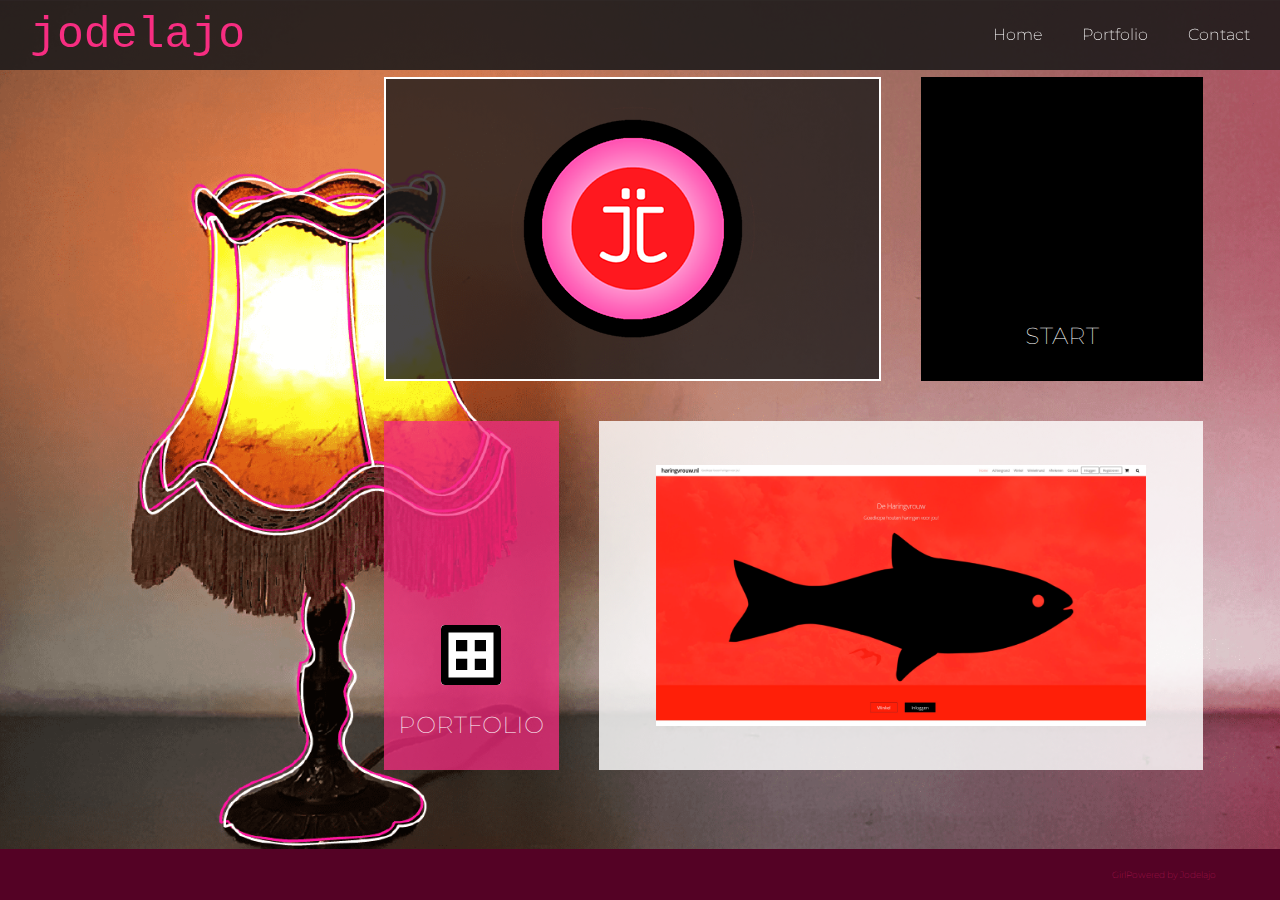
<file: index.html>
<!DOCTYPE html>
<html lang="en">
<head>
    <meta charset="UTF-8">
    <meta name="viewport" content="width=device-width, initial-scale=1.0">
    <title>ALOHA</title>
    <link rel="stylesheet" href="styles.css">
</head>
<body class="bg">
<header>
<nav>
    <h1>jodelajo</h1>
    <div id="navbar">
        <label for="hamburger">&#9776;</label>
        <input type="checkbox" id="hamburger"/>
    <div id="menu">
            <a href="index.html">Home</a>
            <a href="html/portfolio.html">Portfolio</a>
            <a href="html/contact.html">Contact</a>
        </div>
    </div>
</nav>
</header>
<main>
        <div id="block_logo">
            <img src="assets/logo300x300.png" alt="logo_jodelajo" id="logo_small"/>
        </div>
        <div id="block_black">
            <h2>start</h2>
        </div>
        <div id="block_portfolio">
            <a href="html/portfolio.html">
                <img class="logoPortfolio" src="assets/portfolio.svg" alt="logo_portfolio"/>
            </a>
            <h2>portfolio</h2>
        </div>
        <div id="block_image">
<!--            <a href="html/portfolio/haringvrouw.html">-->
            <img class="mySlides" src="assets/portfolio/haringvrouw.png" alt="haringvrouw">
<!--            </a>-->
            <img class="mySlides" src="assets/portfolio/kva2021.png" alt="kva21">
            <img class="mySlides" src="assets/portfolio/DBF.png" alt="DBF">
            <img class="mySlides" src="assets/portfolio/tentopvlie.png" alt="tent op vlie">
        </div>
</main>
<footer>
    <p>GirlPowered by Jodelajo</p>
</footer>
<script src="main.js"></script>

</body>
</html>
</file>
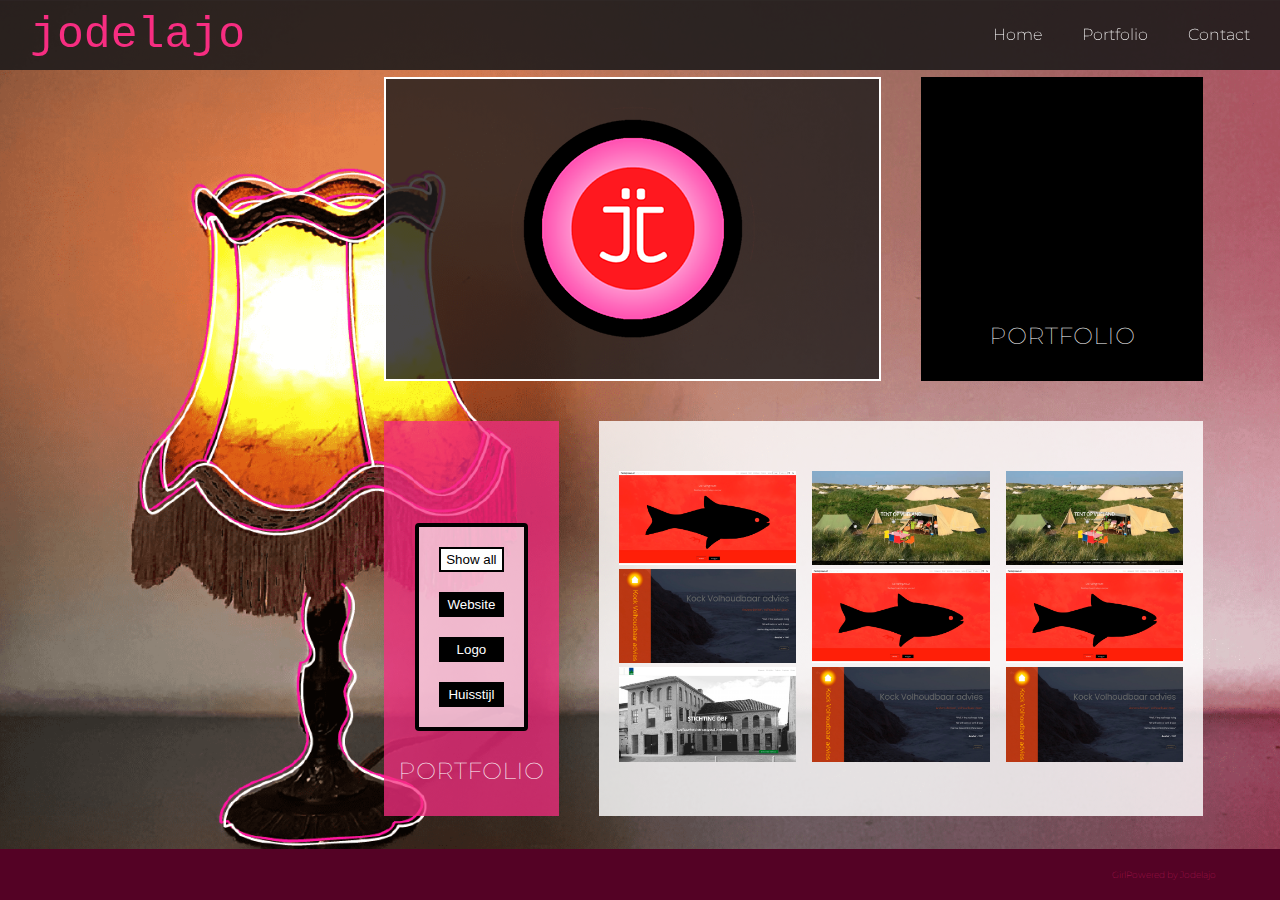
<file: html/portfolio.html>
<!DOCTYPE html>
<html lang="en">
<head>
    <meta charset="UTF-8">
    <meta name="viewport" content="width=device-width, initial-scale=1.0">
    <title>ALOHA</title>
    <link rel="stylesheet" href="../styles.css">
</head>
<body class="bg">
<header>
<nav>
    <h1>jodelajo</h1>
    <div id="navbar">
        <label for="hamburger">&#9776;</label>
        <input type="checkbox" id="hamburger"/>
    <div id="menu">
            <a href="../index.html">Home</a>
            <a href="portfolio.html">Portfolio</a>
            <a href="contact.html">Contact</a>
        </div>
    </div>
</nav>
</header>
<main>
        <div id="block_logo">
            <img src="../assets/logo300x300.png" alt="logo_jodelajo" id="logo_small"/>
        </div>
        <div id="block_black">
            <h2>portfolio</h2>
        </div>
        <div id="block_portfolio">
            <div id="myBtnContainer">
                <button class="btn active" onclick="filterSelection('all')"> Show all</button>
                <button class="btn" onclick="filterSelection('website')"> Website</button>
                <button class="btn" onclick="filterSelection('logo')"> Logo</button>
                <button class="btn" onclick="filterSelection('huisstijl')"> Huisstijl</button>
            </div>
            <h2>portfolio</h2>
        </div>
        <div id="block_image">

            <div id="port_container">
                <div class="content website show">
                    <a href="portfolio/haringvrouw.html">
                        <img class="mySlides_port" src="../assets/portfolio/haringvrouw.png" alt="haringvrouw">
                    </a>
                </div>
                <div class="content logo show">
                    <a href="portfolio/kva2021.html">
                        <img class="mySlides_port" src="../assets/portfolio/kva2021.png" alt="kva21">
                    </a>
                </div>
                <div class="content website show">
                    <a href="portfolio/dbf.html">
                        <img class="mySlides_port" src="../assets/portfolio/DBF.png" alt="DBF">
                    </a>
                </div>
                <div class="content website show">
                    <a href="portfolio/tentopvlie.html">
                        <img class="mySlides_port" src="../assets/portfolio/tentopvlie.png" alt="tent op vlie">
                    </a>
                </div>
                <div class="content huisstijl show">
                    <a href="portfolio/haringvrouw.html">
                        <img class="mySlides_port" src="../assets/portfolio/haringvrouw.png" alt="haringvrouw">
                    </a>
                </div>
                <div class="content logo show">
                    <a href="portfolio/kva2021.html">
                        <img class="mySlides_port" src="../assets/portfolio/kva2021.png" alt="kva21">
                    </a>
                </div>
                <div class="content website show">
                    <a href="portfolio/tentopvlie.html">
                        <img class="mySlides_port" src="../assets/portfolio/tentopvlie.png" alt="tent op vlie">
                    </a>
                </div>
                <div class="content huisstijl show">
                    <a href="portfolio/haringvrouw.html">
                        <img class="mySlides_port" src="../assets/portfolio/haringvrouw.png" alt="haringvrouw">
                    </a>
                </div>
                <div class="content website show">
                    <a href="portfolio/kva2021.html">
                        <img class="mySlides_port" src="../assets/portfolio/kva2021.png" alt="kva21">
                    </a>
                </div>
            </div>
        </div>
</main>
<footer>
    <p>GirlPowered by Jodelajo</p>
</footer>
<script src="../main.js"></script>

</body>
</html>
</file>
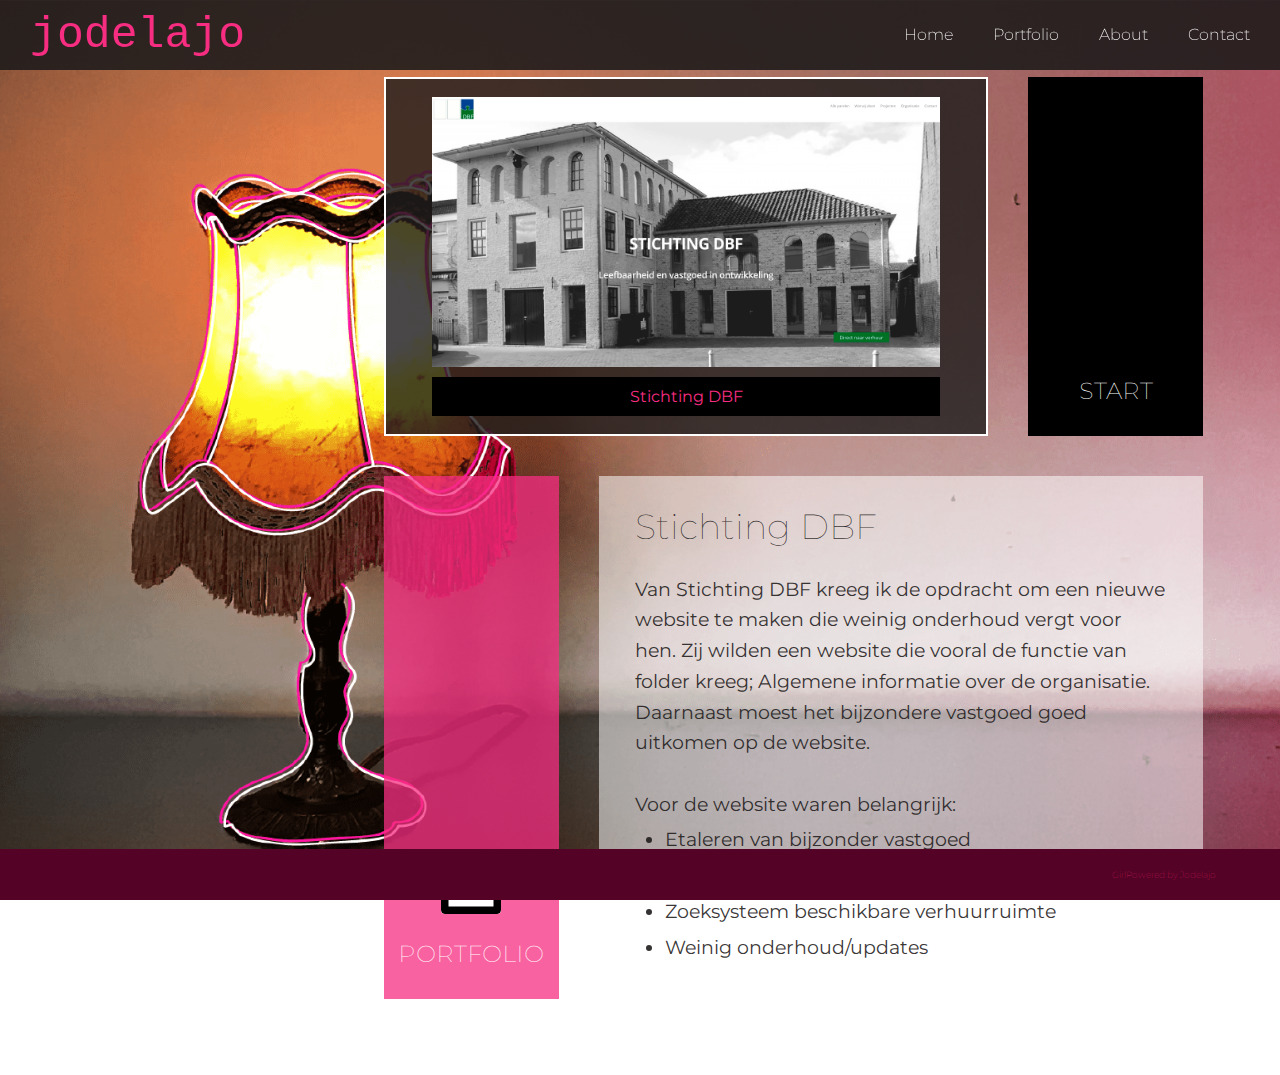
<file: html/portfolio/dbf.html>
<!DOCTYPE html>
<html lang="en">
<head>
    <meta charset="UTF-8">
    <meta name="viewport" content="width=device-width, initial-scale=1.0">
    <title>Jodelajo</title>
    <link rel="stylesheet" href="../../styles.css">
</head>
<body class="bg">
<header>
<nav>
    <a href="../../index.html" class="jodelajo"><h1>jodelajo</h1></a>
    <div id="navbar">
        <label for="hamburger">&#9776;</label>
        <input type="checkbox" id="hamburger"/>
    <div id="menu">
            <a href="../../index.html">Home</a>
            <a href="../portfolio.html">Portfolio</a>
            <a href="../about.html">About</a>
            <a href="../contact.html">Contact</a>
        </div>
    </div>
</nav>
</header>
<main id="main-hero">
        <div id="block_logo_hero">
            <img src="../../assets/portfolio/DBF.png" alt="Stichting DBF" id="hero-image"/>
        <div id="externe-link">
            <a href="https://stichtingdbf.nl/">Stichting DBF</a>
        </div>
        </div>
        <div id="block_black">
            <h2>start</h2>
        </div>
        <div id="block_portfolio_hero">
            <a href="../portfolio.html">
            <img class="logoPortfolio" src="../../assets/portfolio.svg" alt="logo_portfolio"/>
            </a>
            <h2>portfolio</h2>
        </div>
        <div id="block_image_hero">
            <h2>Stichting DBF</h2><br/>

            <p>
                Van Stichting DBF kreeg ik de opdracht om een nieuwe website te maken die weinig onderhoud vergt voor hen.
                Zij wilden een website die vooral de functie van folder kreeg; Algemene informatie over de organisatie.
                Daarnaast moest het bijzondere vastgoed goed uitkomen op de website.
            </p><br/>
            <ul>Voor de website waren belangrijk:
                <br/>
                <li>Etaleren van bijzonder vastgoed</li>
                <li>Algemene informatie over Stichting</li>
                <li>Zoeksysteem beschikbare verhuurruimte</li>
                <li>Weinig onderhoud/updates</li>
            </ul>
        </div>
</main>
<footer>
    <p>GirlPowered by Jodelajo</p>
</footer>
<script src="../../main.js"></script>

</body>
</html>
</file>
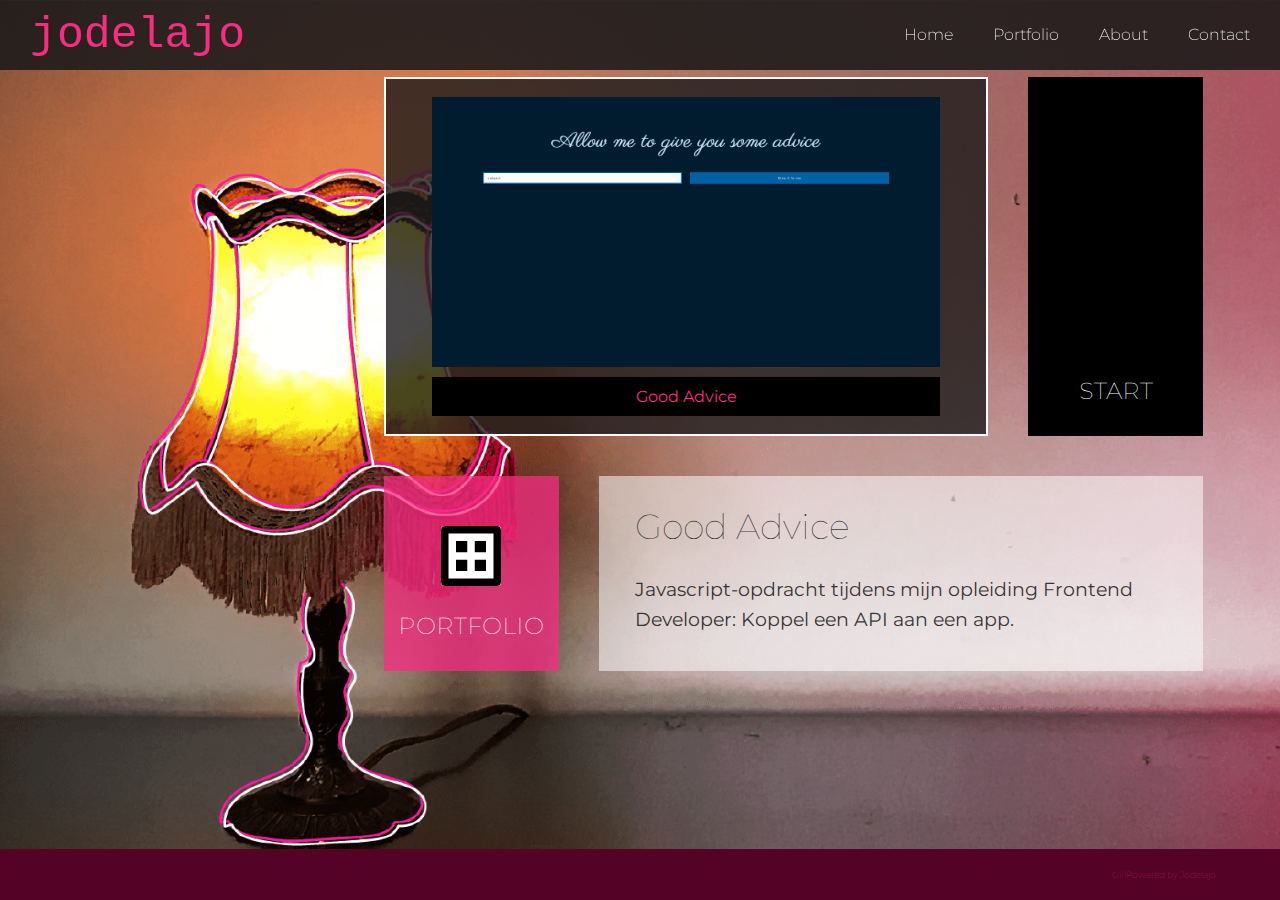
<file: html/portfolio/good_advice.html>
<!DOCTYPE html>
<html lang="en">
<head>
    <meta charset="UTF-8">
    <meta name="viewport" content="width=device-width, initial-scale=1.0">
    <title>Jodelajo</title>
    <link rel="stylesheet" href="../../styles.css">
</head>
<body class="bg">
<header>
<nav>
    <a href="../../index.html" class="jodelajo"><h1>jodelajo</h1></a>
    <div id="navbar">
        <label for="hamburger">&#9776;</label>
        <input type="checkbox" id="hamburger"/>
    <div id="menu">
            <a href="../../index.html">Home</a>
            <a href="../portfolio.html">Portfolio</a>
            <a href="../about.html">About</a>
            <a href="../contact.html">Contact</a>
        </div>
    </div>
</nav>
</header>
<main id="main-hero">
        <div id="block_logo_hero">
            <img src="../../assets/portfolio/good_advice_landscape.png" alt="good advice" id="hero-image"/>
        <div id="externe-link">
            <a href="https://jodelajo.github.io/good-advice/">Good Advice</a>
        </div>
        </div>
        <div id="block_black">
            <h2>start</h2>
        </div>
        <div id="block_portfolio_hero">
            <a href="../portfolio.html">
            <img class="logoPortfolio" src="../../assets/portfolio.svg" alt="logo_portfolio"/>
            </a>
            <h2>portfolio</h2>
        </div>
        <div id="block_image_hero">
            <h2>Good Advice</h2><br/>

            <p>
                Javascript-opdracht tijdens mijn opleiding Frontend Developer: Koppel een API aan een app.
            </p>

        </div>
</main>
<footer>
    <p>GirlPowered by Jodelajo</p>
</footer>
<script src="../../main.js"></script>

</body>
</html>
</file>
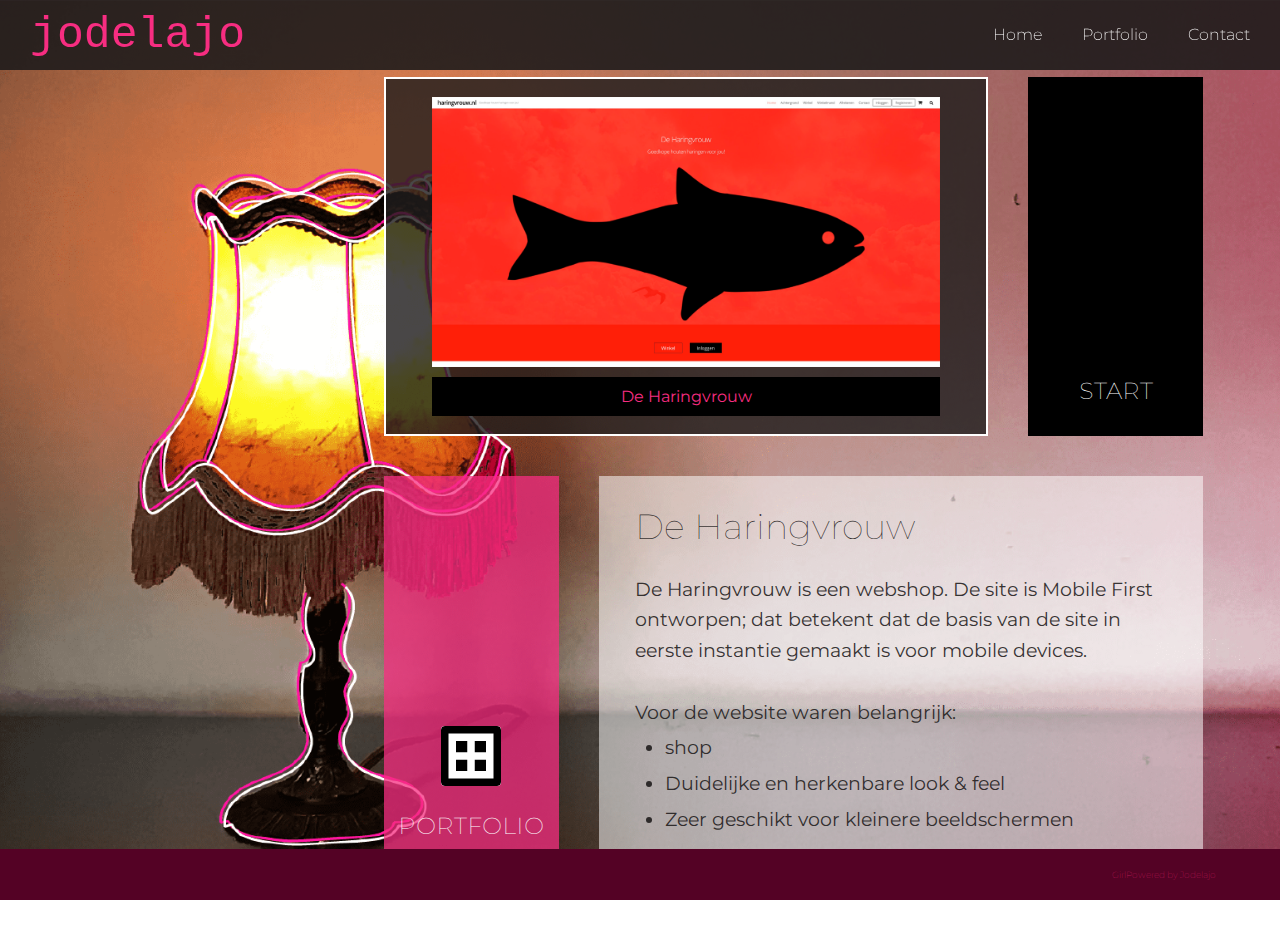
<file: html/portfolio/haringvrouw.html>
<!DOCTYPE html>
<html lang="en">
<head>
    <meta charset="UTF-8">
    <meta name="viewport" content="width=device-width, initial-scale=1.0">
    <title>ALOHA</title>
    <link rel="stylesheet" href="../../styles.css">
</head>
<body class="bg">
<header>
<nav>
    <h1>jodelajo</h1>
    <div id="navbar">
        <label for="hamburger">&#9776;</label>
        <input type="checkbox" id="hamburger"/>
    <div id="menu">
            <a href="../../index.html">Home</a>
            <a href="../portfolio.html">Portfolio</a>
            <a href="../contact.html">Contact</a>
        </div>
    </div>
</nav>
</header>
<main id="main-hero">
        <div id="block_logo_hero">
            <img src="../../assets/portfolio/haringvrouw.png" alt="haringvrouw" id="hero-image"/>
        <div id="externe-link">
            <a href="https://haringvrouw.nl/">De Haringvrouw</a>
        </div>
        </div>
        <div id="block_black">
            <h2>start</h2>
        </div>
        <div id="block_portfolio_hero">
            <a href="../portfolio.html">
            <img class="logoPortfolio" src="../../assets/portfolio.svg" alt="logo_portfolio"/>
            </a>
            <h2>portfolio</h2>
        </div>
        <div id="block_image_hero">
            <h2>De Haringvrouw</h2><br/>

            <p>
                De Haringvrouw is een webshop. De site is Mobile First ontworpen;
                dat betekent dat de basis van de site in eerste instantie gemaakt is voor mobile devices.
            </p><br/>
            <ul>Voor de website waren belangrijk:
                <br/>
                <li>shop</li>
                <li>Duidelijke en herkenbare look & feel</li>
                <li>Zeer geschikt voor kleinere beeldschermen</li>
            </ul>
        </div>
</main>
<footer>
    <p>GirlPowered by Jodelajo</p>
</footer>
<script src="../../main.js"></script>

</body>
</html>
</file>
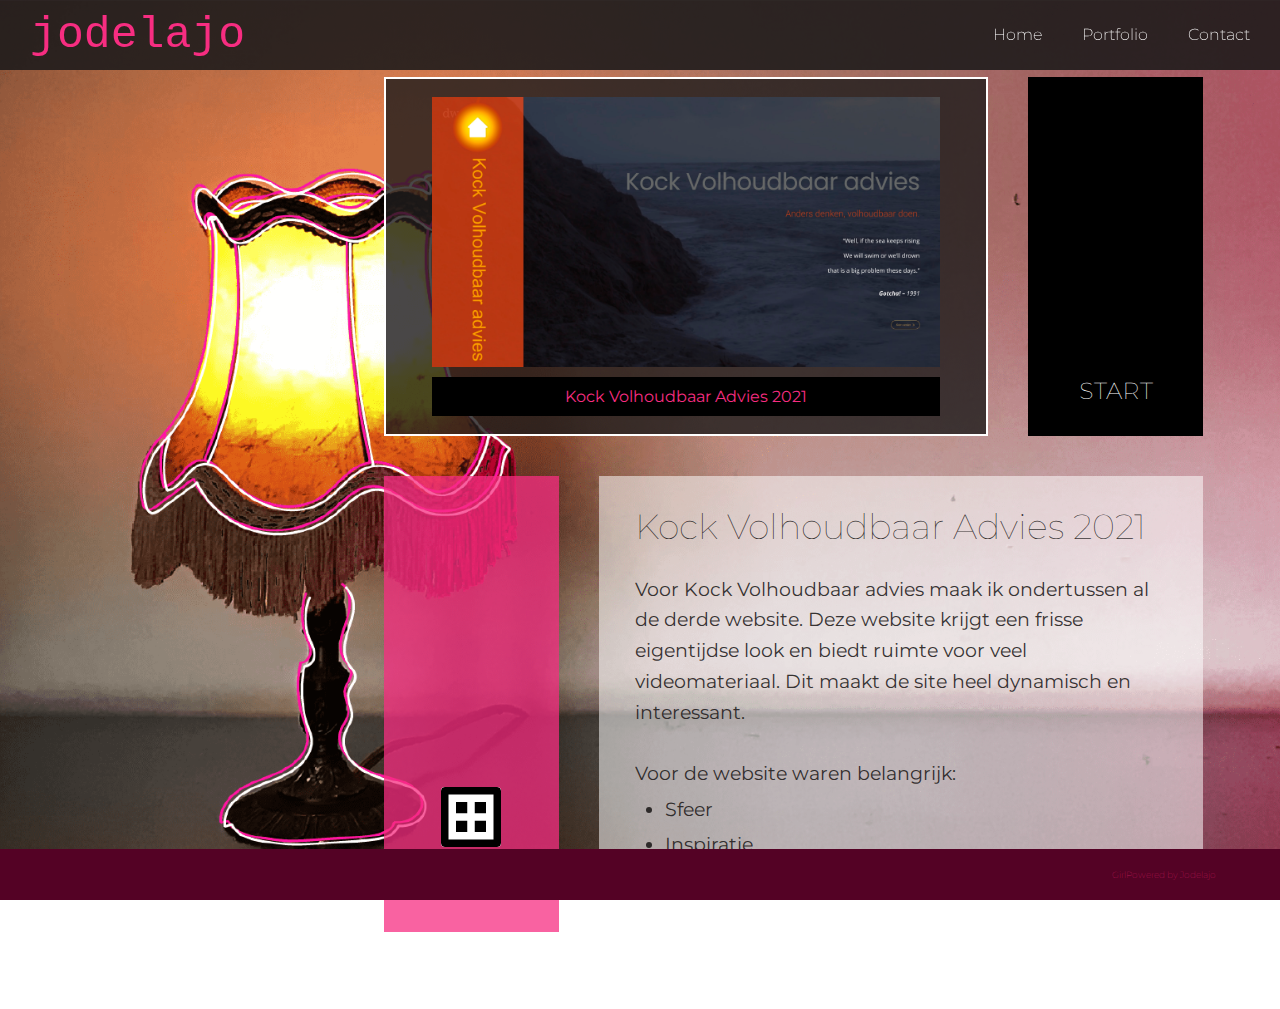
<file: html/portfolio/kva21.html>
<!DOCTYPE html>
<html lang="en">
<head>
    <meta charset="UTF-8">
    <meta name="viewport" content="width=device-width, initial-scale=1.0">
    <title>Jodelajo</title>
    <link rel="stylesheet" href="../../styles.css">
</head>
<body class="bg">
<header>
<nav>
    <h1>jodelajo</h1>
    <div id="navbar">
        <label for="hamburger">&#9776;</label>
        <input type="checkbox" id="hamburger"/>
    <div id="menu">
            <a href="../../index.html">Home</a>
            <a href="../portfolio.html">Portfolio</a>
            <a href="../contact.html">Contact</a>
        </div>
    </div>
</nav>
</header>
<main id="main-hero">
        <div id="block_logo_hero">
            <img src="../../assets/portfolio/kva2021.png" alt="kva21" id="hero-image"/>
        <div id="externe-link">
            <a href="https://jodelajo.nl/clean/">Kock Volhoudbaar Advies 2021</a>
        </div>
        </div>
        <div id="block_black">
            <h2>start</h2>
        </div>
        <div id="block_portfolio_hero">
            <a href="../portfolio.html">
            <img class="logoPortfolio" src="../../assets/portfolio.svg" alt="logo_portfolio"/>
            </a>
            <h2>portfolio</h2>
        </div>
        <div id="block_image_hero">
            <h2>Kock Volhoudbaar Advies 2021</h2><br/>

            <p>
                Voor Kock Volhoudbaar advies maak ik ondertussen al de derde website.
                Deze website krijgt een frisse eigentijdse look en biedt ruimte voor veel videomateriaal. Dit maakt de site heel dynamisch en interessant.
            </p><br/>
            <ul>Voor de website waren belangrijk:
                <br/>
                <li>Sfeer</li>
                <li>Inspiratie</li>
                <li>Stof tot nadenken</li>
            </ul>
        </div>
</main>
<footer>
    <p>GirlPowered by Jodelajo</p>
</footer>
<script src="../../main.js"></script>

</body>
</html>
</file>
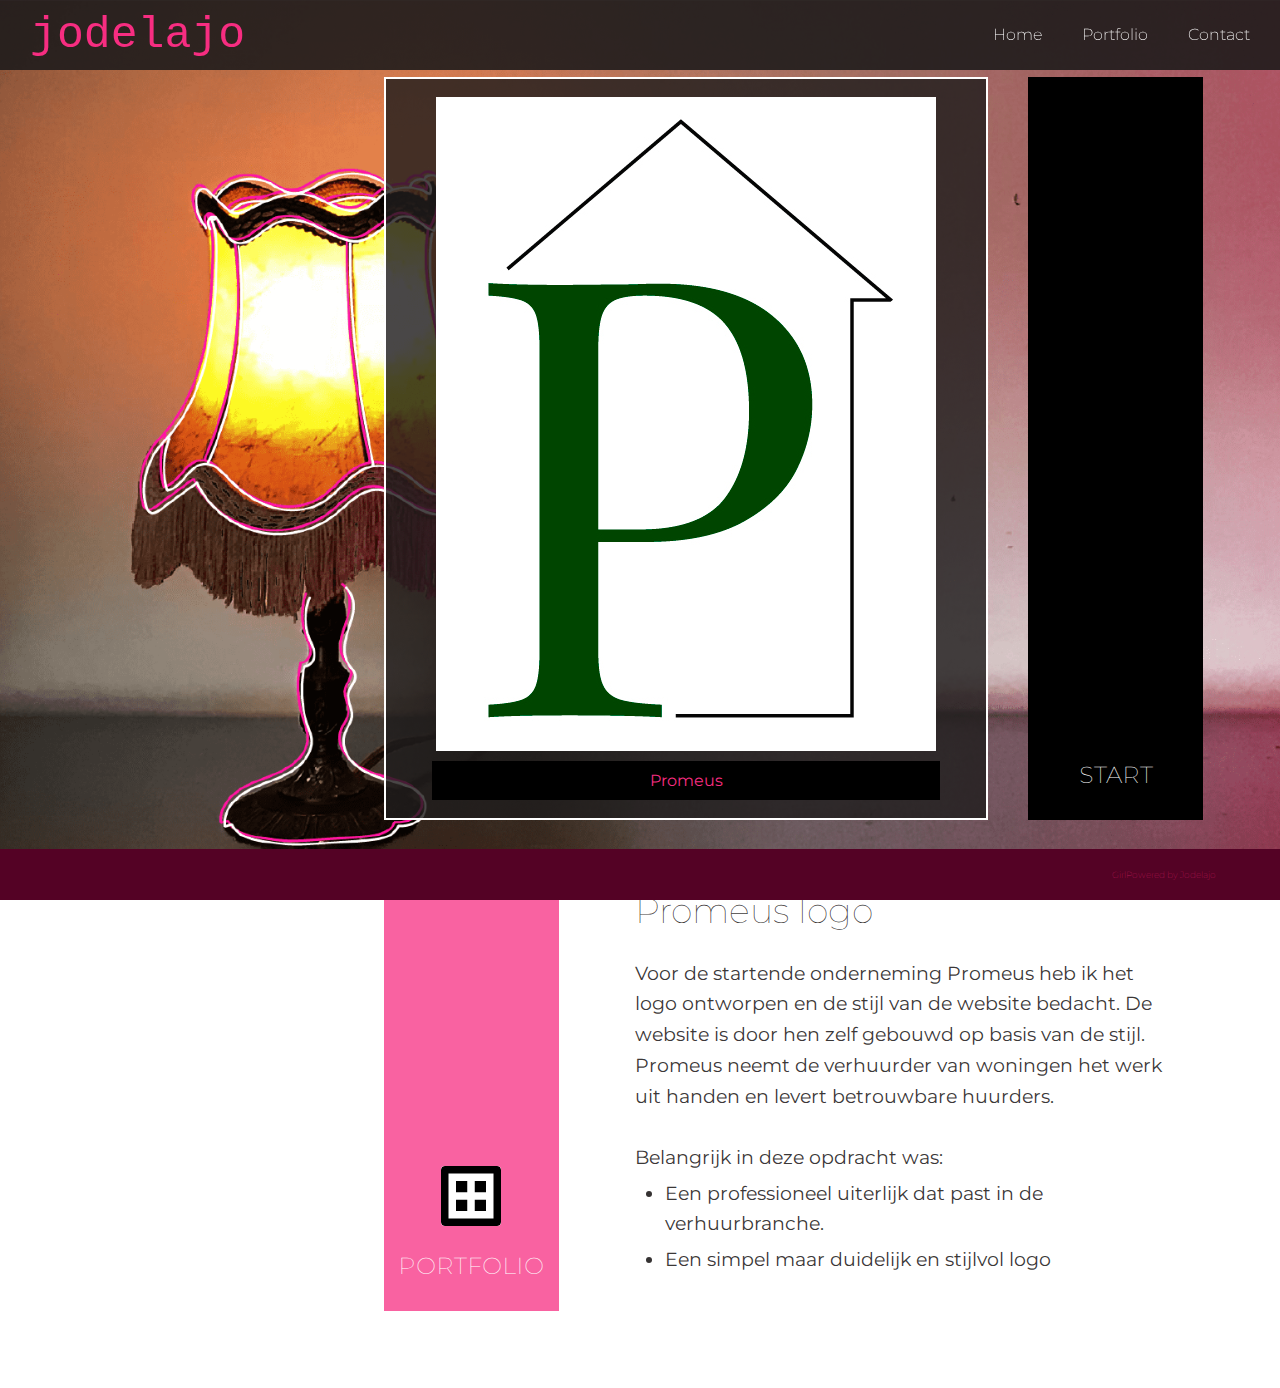
<file: html/portfolio/promeus.html>
<!DOCTYPE html>
<html lang="en">
<head>
    <meta charset="UTF-8">
    <meta name="viewport" content="width=device-width, initial-scale=1.0">
    <title>Jodelajo</title>
    <link rel="stylesheet" href="../../styles.css">
</head>
<body class="bg">
<header>
<nav>
    <h1>jodelajo</h1>
    <div id="navbar">
        <label for="hamburger">&#9776;</label>
        <input type="checkbox" id="hamburger"/>
    <div id="menu">
            <a href="../../index.html">Home</a>
            <a href="../portfolio.html">Portfolio</a>
            <a href="../contact.html">Contact</a>
        </div>
    </div>
</nav>
</header>
<main id="main-hero">
        <div id="block_logo_hero">
            <img src="../../assets/portfolio/logo_promeus.jpg" alt="logo Promeus" id="hero-image"/>
        <div id="externe-link">
            <a href="https://promeus.nl/">Promeus</a>
        </div>
        </div>
        <div id="block_black">
            <h2>start</h2>
        </div>
        <div id="block_portfolio_hero">
            <a href="../portfolio.html">
            <img class="logoPortfolio" src="../../assets/portfolio.svg" alt="logo_portfolio"/>
            </a>
            <h2>portfolio</h2>
        </div>
        <div id="block_image_hero">
            <h2>Promeus logo</h2><br/>

            <p>
                Voor de startende onderneming Promeus heb ik het logo ontworpen en de stijl van de website bedacht.
                De website is door hen zelf gebouwd op basis van de stijl. Promeus neemt de verhuurder van woningen het werk uit handen en levert betrouwbare huurders.
            </p><br/>
            <ul>Belangrijk in deze opdracht was:
                <br/>
                <li>Een professioneel uiterlijk dat past in de verhuurbranche.</li>
                <li>Een simpel maar duidelijk en stijlvol logo</li>
            </ul>
        </div>
</main>
<footer>
    <p>GirlPowered by Jodelajo</p>
</footer>
<script src="../../main.js"></script>

</body>
</html>
</file>
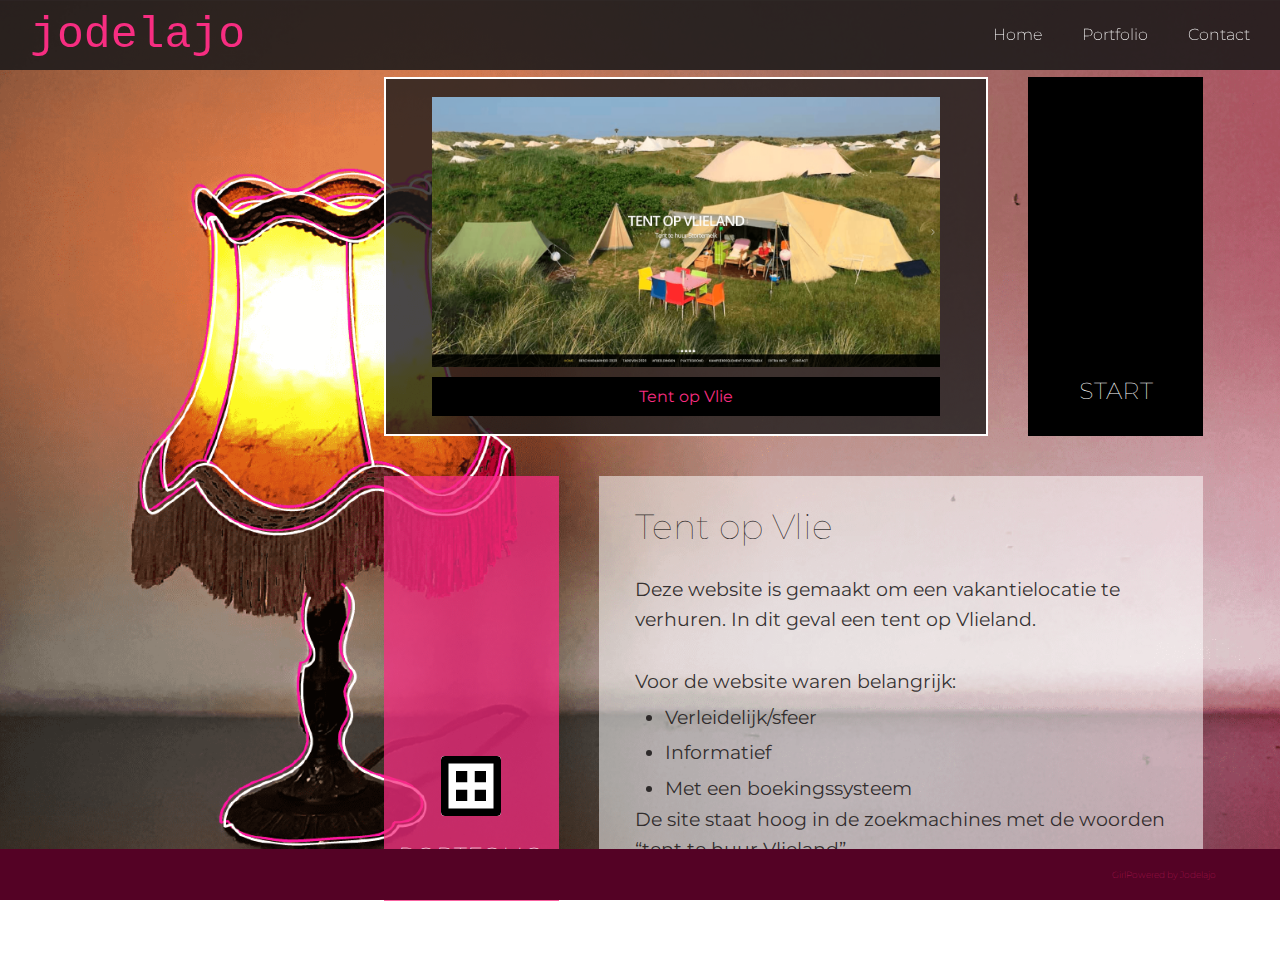
<file: html/portfolio/tentopvlie.html>
<!DOCTYPE html>
<html lang="en">
<head>
    <meta charset="UTF-8">
    <meta name="viewport" content="width=device-width, initial-scale=1.0">
    <title>Jodelajo</title>
    <link rel="stylesheet" href="../../styles.css">
</head>
<body class="bg">
<header>
<nav>
    <h1>jodelajo</h1>
    <div id="navbar">
        <label for="hamburger">&#9776;</label>
        <input type="checkbox" id="hamburger"/>
    <div id="menu">
            <a href="../../index.html">Home</a>
            <a href="../portfolio.html">Portfolio</a>
            <a href="../contact.html">Contact</a>
        </div>
    </div>
</nav>
</header>
<main id="main-hero">
        <div id="block_logo_hero">
            <img src="../../assets/portfolio/tentopvlie.png" alt="tent op vlie" id="hero-image"/>
        <div id="externe-link">
            <a href="https://tentopvlie.nl/">Tent op Vlie</a>
        </div>
        </div>
        <div id="block_black">
            <h2>start</h2>
        </div>
        <div id="block_portfolio_hero">
            <a href="../portfolio.html">
            <img class="logoPortfolio" src="../../assets/portfolio.svg" alt="logo_portfolio"/>
            </a>
            <h2>portfolio</h2>
        </div>
        <div id="block_image_hero">
            <h2>Tent op Vlie</h2><br/>

            <p>
                Deze website is gemaakt om een vakantielocatie te verhuren. In dit geval een tent op Vlieland.
            </p><br/>
            <ul>Voor de website waren belangrijk:
                <br/>
                <li>Verleidelijk/sfeer</li>
                <li>Informatief</li>
                <li>Met een boekingssysteem</li>
            </ul>
            <p>De site staat hoog in de zoekmachines met de woorden “tent te huur Vlieland”.</p>
        </div>
</main>
<footer>
    <p>GirlPowered by Jodelajo</p>
</footer>
<script src="../../main.js"></script>

</body>
</html>
</file>
<file: styles.css>
@import url('https://fonts.googleapis.com/css2?family=Montserrat:wght@200;400&display=swap');

* {
    padding: 0;
    margin: 0;
}

body {
    font-family: sans-serif;
    color: #ffffff;
    width: 100%;
    height: auto;
    background-image: url("./assets/bg_jodelajo_portrait_xsmall.png");
    background-repeat: no-repeat;
    background-size: cover;
    background-attachment: fixed;
    background-position: center top;
}

nav {
    background-color: rgba(31, 28, 28, 0.9);
    font-family: montserrat, sans-serif;
    font-weight: 200;
    position: fixed;
    top: 0;
    width: 100%;
    display: flex;
    justify-content: space-between;
    align-items: center;
    padding-top: 10px;
    padding-bottom: 10px;
}

nav h1 {
    font-family: "Courier New";
    font-weight: 200;
    color: rgba(247, 45, 129, 1);
    font-size: 2.8em;
    margin-left: 30px;
}
.jodelajo {
    text-decoration: none;
}

#navbar {
    display: flex;
    flex-direction: column;
    margin-right: 30px;
}

nav label {
    display: block;
    font-size: 2.4em;
    align-self: flex-end;
}

#hamburger, #menu {
    display: none;
}

#menu {
    align-self: flex-end;
    align-content: space-between;
}

.menuClass {
    display: block;
    text-decoration: none;
    padding-top: 8px;
    padding-bottom: 5px;
    text-align: end;
}

#menu a {
    color: #ffffff;
}

nav input:checked ~ #menu {
    display: block;

}
h2 {
    font-family: "montserrat", 'sans-serif';
    font-weight: lighter;
    font-size: 1em;
}
main {
    padding: 12% 6% 3% 6%;
    display: grid;
    grid-template-columns: 1fr;
    grid-template-rows: auto;
    grid-template-areas:
                "block_logo"
                "block_portfolio"
                "block_image";
    grid-gap: 40px;
}

#main-hero {
    padding: 22% 6% 3% 6%;
    display: grid;
    grid-template-columns: 3fr;
    grid-template-rows: auto;
    grid-template-areas:
                "block_portfolio block_logo block_logo"
                "block_image block_image block_image";
    grid-gap: 20px;
}

.logoPortfolio {
    display: block;
    background-color: #ffffff;
    border-radius: 4px;
    margin-bottom: 20px;
    width: 60px;
    height: 60px;
    margin-left: auto;
    margin-right: auto;

}

#hero-image {
    max-width: 90%;
    height: auto;
}

#block_logo_hero {
    border: 2px solid #ffffff;
    background-color: rgba(31, 28, 28, 0.81);
    grid-area: block_logo;
    display: flex;
    justify-content: center;
    align-items: center;
    flex-direction: column;
    padding: 3%;
    row-gap: 10px;
}
#externe-link {
    background-color: #000000;
    width: 90%;
    text-align: center;
    padding-top: 10px;
    padding-bottom: 10px;
}

#externe-link a {
    font-family: montserrat, sans-serif;
    font-weight: 400;
    text-decoration: none;
    color: rgba(247, 45, 129, 1);
}

#block_logo {
    display: none;
}


#block_black, #block_portfolio, #block_portfolio_hero {
    font-family: montserrat, sans-serif;
    font-variant: small-caps;
    /*font-size: 1.6em;*/
    background-color: #000;
    grid-area: block_black;
    display: flex;
    align-items: center;
    justify-content: flex-end;
    padding-top: 30px;
    padding-bottom: 30px;
    align-content: flex-end;
    flex-direction: column;
}

#block_black {
    display: none;
}

#block_portfolio, #block_portfolio_hero {
    background-color: rgba(247, 45, 129, 0.75);
    grid-area: block_portfolio;
}

#block_portfolio_hero {
    padding-left: 20px;
    padding-right: 20px;
}

#block_image {
    background-color: rgba(255, 255, 255, 0.81);
    grid-area: block_image;
    display: flex;
    align-items: center;
    justify-content: center;
    align-content: flex-end;
    flex-direction: column;
    padding-top: 30px;
    padding-bottom: 30px;
}

#block_image_hero {
    background-color: rgba(255, 255, 255, 0.53);
    grid-area: block_image;
    padding: 6%;
    font-family: montserrat, sans-serif;
    font-weight: 400;
    font-size: 1.2em;
    color: rgba(31, 28, 28, 0.9);
    line-height: 1.6em;
}

#block_image_hero li {
    margin-top: 5px;
    margin-left: 30px;
}

.content {
    display: none;
    width: 100%;
}

.show {
    display: block;
}

#port_container {
    column-count: 1;
    overflow: hidden;
}

.mySlides_port{
    width: 100%;
    height: auto;
}

footer {
    font-family: montserrat, sans-serif;
    font-weight: 200;
    background-color: #540225;
    padding: 20px 5%;
    text-align: end;
    color: rgba(247, 45, 129, 0.55);
    position: fixed;
    bottom: 0;
    width: 90%;
    font-size: 9px;
}

/*slideshow*/
.mySlides {
    display: none;
    max-width: 90%;
    max-height: 90%;
}

#myBtnContainer {
    /*margin-bottom: 20px;*/
    background-color: rgba(255, 255, 255, 0.65);
    border: 4px solid #000000;
    border-radius: 4px;
    padding: 10px;
    display: flex;
    justify-content: space-between;
    flex-wrap: wrap;
    gap: 10px;
}

.btn {
    border: 2px solid #000000;
    margin: 0;
    padding:3px 5px;
    background-color: #000000;
    color: #ffffff;
}

.btn a {
    font-family: montserrat, sans-serif;
    color: #ffffff;
}

/* Add a grey background color on mouse-over */
.btn:hover {
    background-color: #ddd;
}

/* Add a dark background color to the active button */
.btn.active {
    background-color: #ffffff;
    color: #000000;
}

@media screen and (min-width: 480px) {
    h2 {
        font-size: 1.4em;
    }
}


@media screen and (min-width: 576px) {
    body {
        background-image: url("./assets/bg_jodelajo_portrait.png");
    }

    h2 {
        font-size: 1.8em;
    }

    #port_container {
        column-count: 2;
        margin: 20px;
        padding: 0;
    }
}

@media screen and (min-width: 992px) {
    body {
        background-image: url("./assets/bg_21.png");
        background-repeat: no-repeat;
        background-size: cover;
        background-position: top left;
    }
    .bg_landing {
        background-image: url("./assets/bg_21_button.png");
        background-repeat: no-repeat;
        background-size: cover;
        background-position: top left;


    }

    #landing-page {
        padding: 35% 5% 20% 30%;

    }

    .typewriter  {
        color: #000000;
        font-family: "Courier New";
        font-size: 1.8em;
        font-weight: 200;
        /*position: fixed;*/
        overflow: hidden; /* Ensures the content is not revealed until the animation */
        border-right: .15em solid orange; /* The typwriter cursor */
        white-space: nowrap; /* Keeps the content on a single line */
        margin: 0 auto 0 auto; /* Gives that scrolling effect as the typing happens */
        letter-spacing: .15em; /* Adjust as needed */
        animation:
                typing 4s steps(45, end),
                blink-caret .75s step-end infinite;
    }


    /* The typing effect */
    @keyframes typing {
        from { width: 0 }
        to { width: 100% }
    }

    /* The typewriter cursor effect */
    @keyframes blink-caret {
        from, to { border-color: transparent }
        50% { border-color: orange; }
    }

    #button_div {
        margin-top: 70px;
        margin-left: 520px;
        /*display: flex;*/
        /*flex-direction: column;*/
        /*flex-wrap: wrap;*/
        /*justify-content: flex-end;*/
        position: relative;
    }

    #button {
        /*width: 300px;*/
        /*height: 200px;*/
        /*background-color: transparent;*/
        position: fixed;


    }
    #button a {
        color: #ffffff;
        font-size: 100px;
        letter-spacing: -25px;
        /*opacity: 50;*/
    }

    nav label, #hamburger {
        display: none;
    }

    #menu {
        /*padding: 10px;*/
        display: flex;
        justify-content: flex-end;
    }


    #menu a {
        box-sizing: border-box;
        display: block;
        width: 100%;
        padding-left: 40px;
        /*border-top: 1px solid #333;*/
        text-align: end;
        /*padding-right: 30px;*/
        line-height: 2.8em;
        color: #ffffff;
        text-decoration: none;
    }

    #menu a:hover {
        color: #540225;
    }
    #menu a:active {
        color: rgba(247, 45, 129, 0.55);
    }

    main {
        padding: 6% 6% 6% 30%;
        display: grid;
        grid-template-columns: repeat(8, 1fr);
        grid-template-rows: auto;
        grid-template-areas:
                "block_logo block_logo block_logo block_logo block_logo block_black block_black block_black"
                "block_portfolio block_portfolio block_image block_image block_image block_image block_image block_image";
        grid-gap: 40px;
    }

    #main-hero {
        padding: 6% 6% 6% 30%;
        display: grid;
        grid-template-columns: repeat(8, 1fr);
        grid-template-rows: auto;
        grid-template-areas:
                "block_logo block_logo block_logo block_logo block_logo block_logo block_black block_black"
                "block_portfolio block_portfolio block_image block_image block_image block_image block_image block_image";
        grid-gap: 40px;
    }


    #myBtnContainer {
        display: flex;
        flex-direction: column;
        justify-content: stretch;
        align-items: stretch;
        flex-wrap: nowrap;
        padding: 20px;
        margin-bottom: 20px;
        gap: 20px;
    }


    #block_logo {
        border: 2px solid #ffffff;
        background-color: rgba(31, 28, 28, 0.81);
        grid-area: block_logo;
        display: flex;
        justify-content: center;
        align-items: center;
        /*margin-top: 40px;*/
    }

    #block_black {
        display: flex;
    }

    #port_container {
        column-count: 3;
    }
}
@media screen and (min-width: 1800px) {

    /*.typewriter h1 {*/
    /*    margin-top: 700px;*/
    /*}*/
}
</file>
